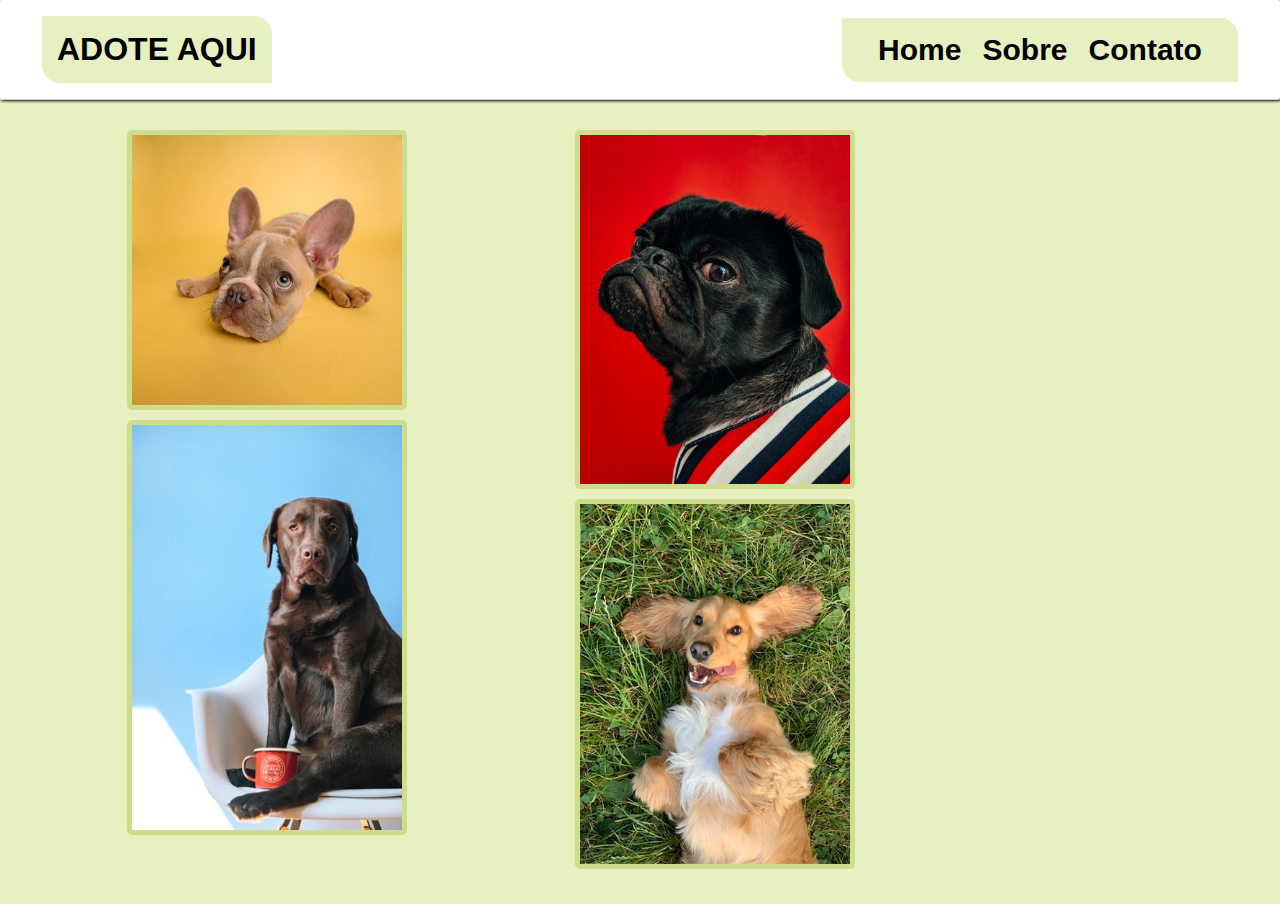
<file: adote.html>
<!DOCTYPE html>
<html lang="en">
<head>
    <meta charset="UTF-8">
    <meta http-equiv="X-UA-Compatible" content="IE=edge">
    <meta name="viewport" content="width=device-width, initial-scale=1.0">
    <title>Adote</title>
    <link rel="stylesheet" href="./adote.css">
</head>
<body>
    <header id="container">

        <div class="logo">
            <h1><a href="">ADOTE AQUI</a></h1>
        </div>

        <div class="navegacao">
            <a href="" class="home">Home</a>
            <a href="" class="sobre">Sobre</a>
            <a href="" class="contato">Contato</a>
        </div>
    </header>

    <div class="textinho">
        <h2>Adotar um pet é um ato de amor aos animais. Afinal, com a adoção de cães, você tira um bichinho da rua, dando um lar para ele, aqui no nosso site você encontra diversas opções para adoção.</h2>
    </div>

    <div class="containerFotos">
        
    <main class="fotos">
        
        <div class="coluna1">
            <img src="./Cães e Gatos/Cachorro1.jpg" alt="">
            <img src="./Cães e Gatos/Cachorro3.jpg" alt=""> 
        </div>
        <div class="coluna2">
            <img src="./Cães e Gatos/Cachorro4.jpg" alt="">
           <img src="./Cães e Gatos/Cachorro2.jpg" alt="">
        </div>
        
       

        </div>
        
    </div>
        
    </main>

    <footer>
        
    </footer>
</body>
</html>
</file>
<file: adote.css>
*{
    margin: 0;
    padding: 0;
    box-sizing: border-box;
}

body{
    background-color: #e7f0c0;
    font-family: 'Montserrat', sans-serif;
    font-family: 'Roboto', sans-serif;
}

#container{
    width: 100%;
    height: 100px;
    background-color: #ffffff;
    display: flex;
    justify-content: space-between;
    align-items: center;
    border-bottom:1px solid rgb(209, 206, 209);
    border-radius: 2px;
    box-shadow: 1px 1px 3px black;
    
}

.logo{
    margin-left: 40px;
    border: 2px solid white;
    padding: 15px;
    border-radius: 0px 20px;
    background-color: #e7f0c0;
}

.logo a {
    color: black;
    text-decoration: none;
    font-weight: bold;
}

.navegacao{
    width: 400px;
    margin-right: 40px;
    display: flex;
    justify-content: space-evenly;
    border: 2px solid white;
    padding: 15px;
    border-radius: 0px 20px;
    background-color: #e7f0c0;
   
    
 
}

.navegacao a{
    font-size: 30px;
    color: black;
    text-decoration: none;
    font-weight: bold;
}

.navegacao a:hover{
    color: blueviolet;
}

.logo a:hover{
    color: blueviolet;
    
}

.logo:hover{
    transform: scale(1.2);
    
}

.home:hover{
    transform: scale(1.2);
}

.sobre:hover{
    transform: scale(1.2);
}


.contato:hover{
    transform: scale(1.2);
}

.containerFotos{
margin-top: 5px;
 border-radius: 2px;
  background-color: #e7f0c0;
  width: 100%;
  display: flex;
  align-items: center;
  margin-left: 8%;

    
}

.coluna1{
    width: 20%;
    height: max-content;
    display: flex;
    flex-direction: column;
   
    
}


.coluna2{
    width: 20%;
    height: max-content;
    display: flex;
    flex-direction: column;
   
}

.coluna3{
    width: 20%;
    height: max-content;
    display: flex;
    flex-direction: column;
  
}

.coluna4{
    width: 20%;
    height: max-content;
    display: flex;
    flex-direction: column;
 
}

.fotos{
    display: flex;
    flex-direction: row;
    flex-wrap: wrap;
   justify-content: space-between;
    border: 10px solid #e7f0c0;;
   padding: 15px;
    
}

.fotos img {
    width:280px;
    border: 5px solid #cedd8c;;
    border-radius: 5px;
    margin-bottom: 10px;
}

.fotos img:hover{
    transform: scale(1.2);
}

.textinho{
    width: 700px;
    position: absolute;
    left: 58%;
    bottom: 70%;
   
}

@media (max-width: 700px) {

    #container{
        height: 210px;
        flex-direction: column;
        justify-content: center;
        
        
        
        
       
    }
    .logo{
        padding: 8px;
        margin-right: 50px;
        display: flex;
        margin-bottom: 10px;
        justify-content: center;
        width: 300px;
         
    }

    .navegacao{
        flex-direction: column;
        align-items: center;
        width: 200px;
        margin-right: 0;
          
    }
    
    .fotos{
        flex-direction: column;
        align-items: center;
    }
   
    .containerFotos {
        margin-left: 0;
    }
  
}



@media (max-width: 1800px) {
    .textinho{
        display: none;
       
    }
    
   
  
}
</file>
